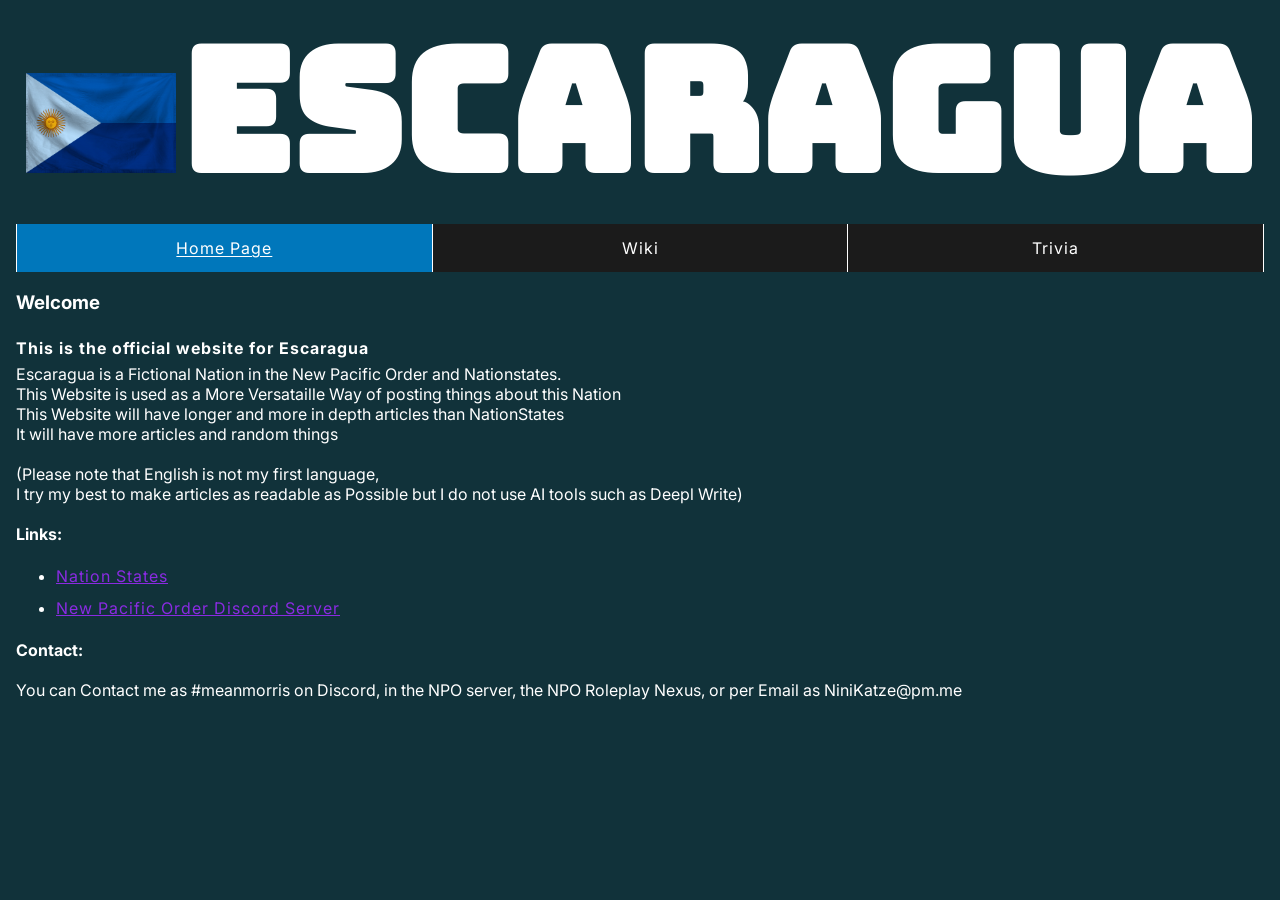
<file: index.html>
<!doctype html>
<html lang="en-UK">
  <head>
    <meta charset="utf-8" />
    <meta name="viewport" content="width=device-width" />
    <title>Escaraguan National Web</title>
    <link rel="icon" type="image/x-icon" href="favicon.ico?">

    <link href="styles/main.css" rel="stylesheet" />

    <!-- Google Fonts -->
    <link rel="preconnect" href="https://fonts.googleapis.com">
	<link rel="preconnect" href="https://fonts.gstatic.com" crossorigin>
	<link href="https://fonts.googleapis.com/css2?family=Bungee&family=Inter:ital,opsz,wght@0,14..32,100..900;1,14..32,100..900&display=swap" rel="stylesheet">
  </head>
  <body>

	<div class='parent'>
	  <img class="inline" src="images/00_flag.png" alt="" />
	  <h1 class="inline">Escaragua</h1>
	</div>

    <nav class="site-nav">
        <ul>
            <li aria-current="page"><a href="index.html">Home Page</a></li>
            <li><a href="factbooks.html">Wiki</a></li>
            <li><a href="dispatches.html">Trivia</a></li>
        </ul>
    </nav>

	<main>
            <h3>Welcome</h3>
            <p><b>This is the official website for Escaragua</p></b>
			
			Escaragua is a Fictional Nation in the New Pacific Order and Nationstates. <br>
			This Website is used as a More Versataille Way of posting things about this Nation <br>
			This Website will have longer and more in depth articles than NationStates <br>
			It will have more articles and random things <br>
			<br>
			(Please note that English is not my first language, <br>
			I try my best to make articles as readable as Possible but I do not use AI tools such as Deepl Write) <br>
			<br>
			
			<b>Links:</b>
			<ul>
				<li><a href="https://www.nationstates.net/nation=escaragua">Nation States</a></li>
				<li><a href="https://discord.gg/npo">New Pacific Order Discord Server</a></li>
			</ul>
			
			<b>Contact:</b><br><br>
			You can Contact me as #meanmorris on Discord, in the NPO server, the NPO Roleplay Nexus, or per Email as NiniKatze@pm.me

			</p>
    </main>
  </body>
</html>
</file>
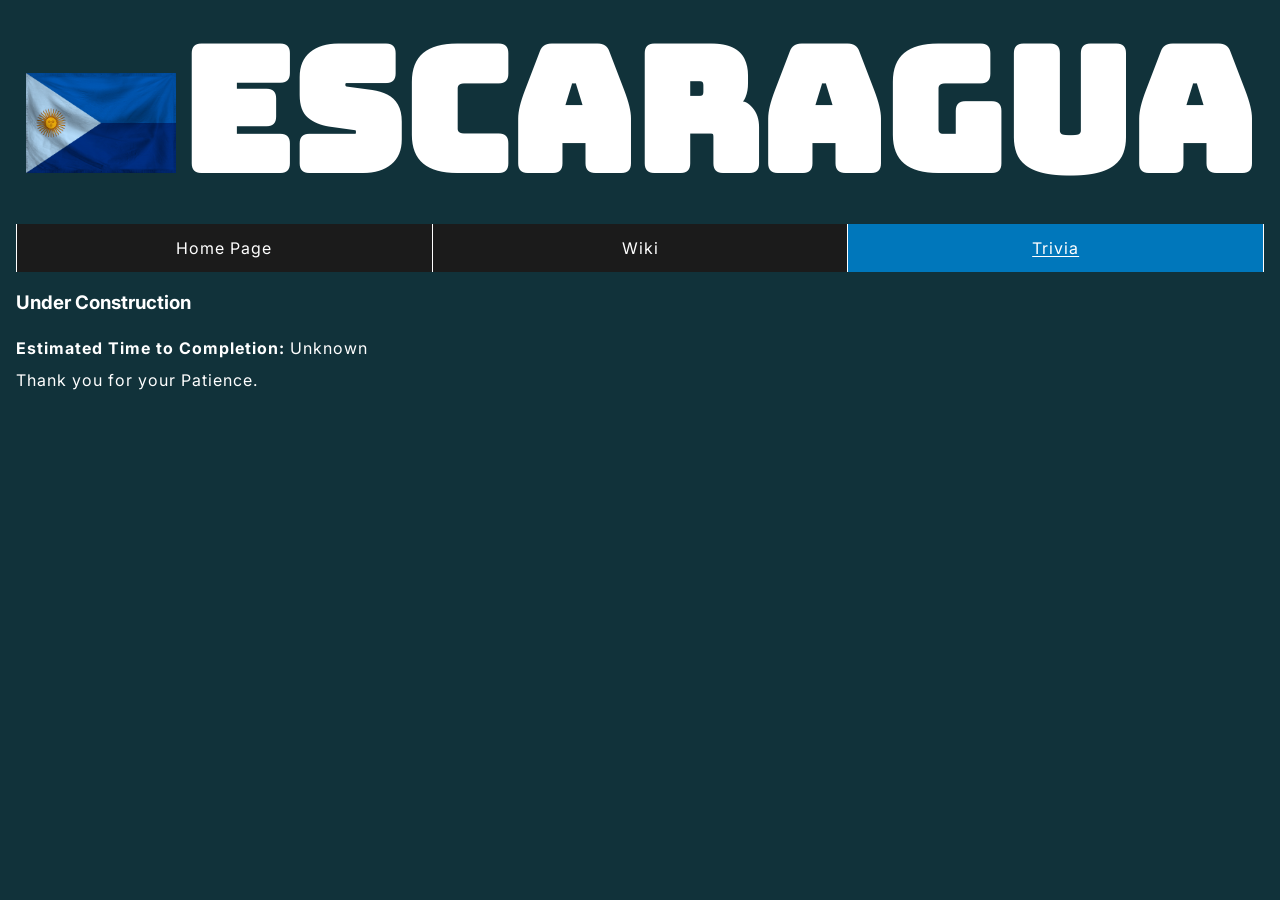
<file: dispatches.html>
<!doctype html>
<html lang="en-UK">
  <head>
    <meta charset="utf-8" />
    <meta name="viewport" content="width=device-width" />
    <title>Escaragua - Trivia</title>
    <link rel="icon" type="image/x-icon" href="favicon.ico?">

    <link href="styles/main.css" rel="stylesheet" />

    <!-- Google Fonts -->
    <link rel="preconnect" href="https://fonts.googleapis.com">
	<link rel="preconnect" href="https://fonts.gstatic.com" crossorigin>
	<link href="https://fonts.googleapis.com/css2?family=Bungee&family=Inter:ital,opsz,wght@0,14..32,100..900;1,14..32,100..900&display=swap" rel="stylesheet">
  </head>
  <body>

	<div class='parent'>
	  <img class="inline" src="images/00_flag.png" alt="My test image" />
	  <h1 class="inline">Escaragua</h1>
	</div>

    <nav class="site-nav">
        <ul>
            <li><a href="index.html">Home Page</a></li>
            <li><a href="factbooks.html">Wiki</a></li>
            <li aria-current="page"><a href="dispatches.html">Trivia</a></li>
        </ul>
    </nav>

	<main>
            <h3>Under Construction</h3>
            <p><b>Estimated Time to Completion:</b> Unknown<br>
            Thank you for your Patience.</p>
    </main>
  </body>
</html>
</file>
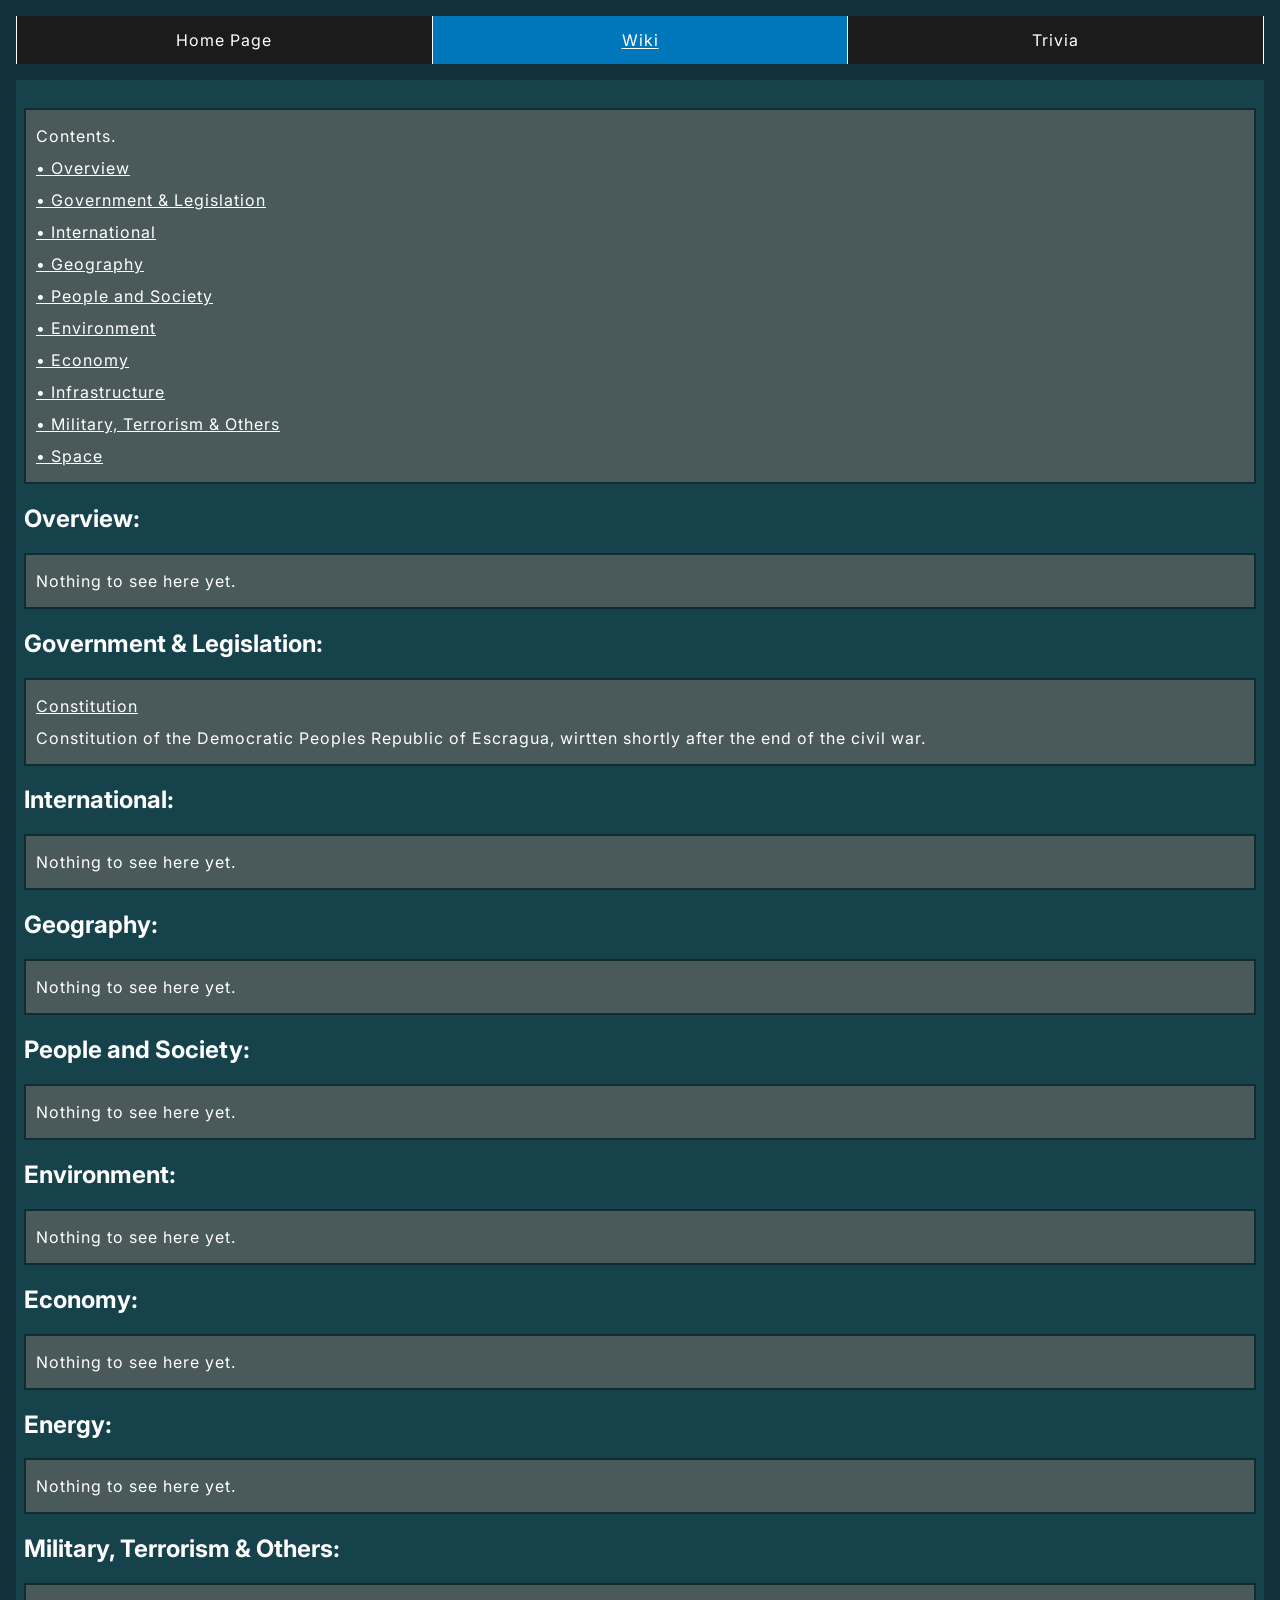
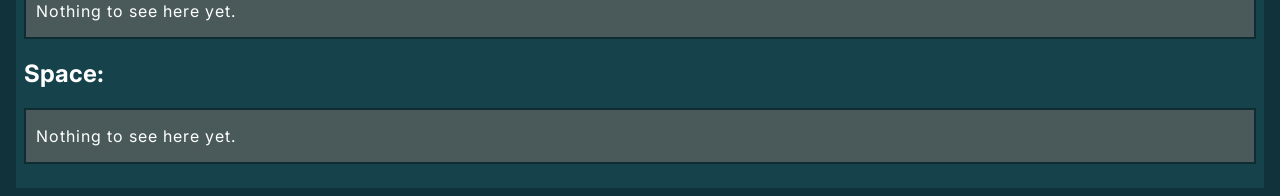
<file: factbooks.html>
<!doctype html>
<html lang="en-UK">
  <head>
    <meta charset="utf-8" />
    <meta name="viewport" content="width=device-width" />
    <title>Escaragua - Wiki</title>
    <link rel="icon" type="image/x-icon" href="favicon.ico?">

    <link href="styles/main.css" rel="stylesheet" />

    <!-- Google Fonts -->
    <link rel="preconnect" href="https://fonts.googleapis.com">
	<link rel="preconnect" href="https://fonts.gstatic.com" crossorigin>
	<link href="https://fonts.googleapis.com/css2?family=Bungee&family=Inter:ital,opsz,wght@0,14..32,100..900;1,14..32,100..900&display=swap" rel="stylesheet">
  </head>
  <body>

    <nav class="site-nav_alt">
        <ul>
            <li><a href="index.html">Home Page</a></li>
            <li aria-current="page"><a href="factbooks.html">Wiki</a></li>
            <li><a href="dispatches.html">Trivia</a></li>
        </ul>
    </nav>

	<main>
            <editions class="object-list">

                <h2></h2><ul>
                    <li><p>Contents.</p>
                        <a href="#Overview"> • Overview</a><br>
                        <a href="#Legislation"> • Government & Legislation</a><br>
                        <a href="#International"> • International</a><br>
                        <a href="#Geography"> • Geography</a><br>
                        <a href="#People"> • People and Society</a><br>
                        <a href="#Environment"> • Environment</a><br>
                        <a href="#Economy"> • Economy</a><br>
                        <a href="#Energy"> • Infrastructure</a><br>
                        <a href="#Military"> • Military, Terrorism & Others</a><br>
                        <a href="#Space"> • Space</a><br>
                    </li>
                </ul>

                <h2 id="Overview">Overview:</h2><ul>
                    <li><p>Nothing to see here yet.</p></li>
                </ul>

                <h2 id="Legislation">Government & Legislation:</h2><ul>
                    <li><a href="Factbooks/00_Constitution.html">Constitution</a><p>Constitution of the Democratic Peoples Republic of Escragua, wirtten shortly after the end of the civil war.</p></li>
                </ul>

                <h2 id="International">International:</h2><ul>
                    <li><p>Nothing to see here yet.</p></li>
                </ul>

                <h2 id="Geography">Geography:</h2><ul>
                    <li><p>Nothing to see here yet.</p></li>
                </ul>

                <h2 id="People">People and Society:</h2><ul>
                    <li><p>Nothing to see here yet.</p></li>
                </ul>

                <h2 id="Environment">Environment:</h2><ul>
                    <li><p>Nothing to see here yet.</p></li>
                </ul>

                <h2 id="Economy">Economy:</h2><ul>
                    <li><p>Nothing to see here yet.</p></li>
                </ul>

                <h2 id="Infrastructure">Energy:</h2><ul>
                    <li><p>Nothing to see here yet.</p></li>
                </ul>

                <h2 id="Military">Military, Terrorism & Others:</h2><ul>
                    <li><p>Nothing to see here yet.</p></li>
                </ul>

                <h2 id="Space">Space:</h2><ul>
                    <li><p>Nothing to see here yet.</p></li>
                </ul>
            </editions>
    </main>
  </body>
</html>

<!-- -->
</file>
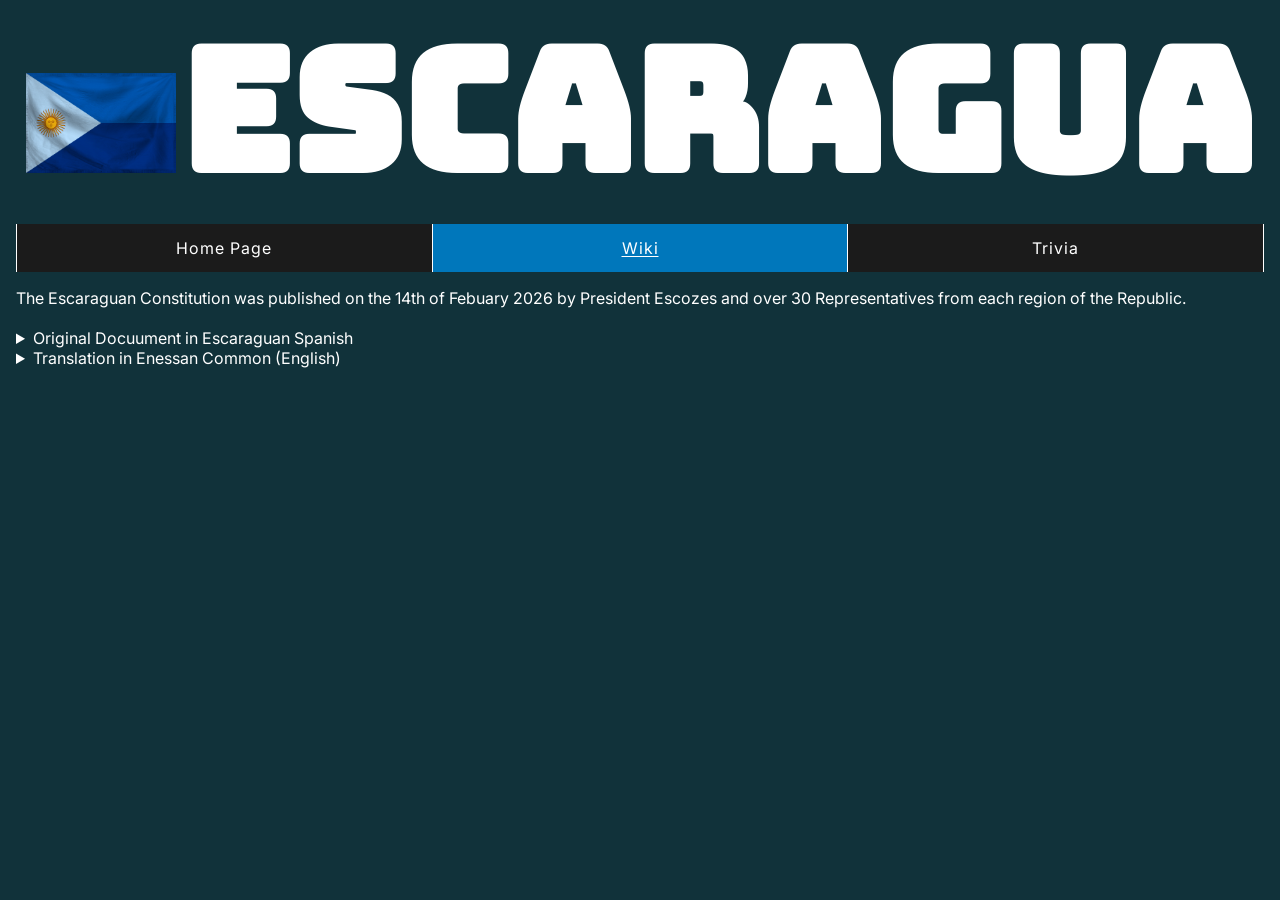
<file: Factbooks/00_Constitution.html>
<!doctype html>
<html lang="en-UK">
  <head>
    <meta charset="utf-8" />
    <meta name="viewport" content="width=device-width" />
    <title>Escaragua - Constitution</title>
    <link rel="icon" type="image/x-icon" href="../favicon.ico?">

    <link href="../styles/main.css" rel="stylesheet" />

    <!-- Google Fonts -->
    <link rel="preconnect" href="https://fonts.googleapis.com">
	<link rel="preconnect" href="https://fonts.gstatic.com" crossorigin>
	<link href="https://fonts.googleapis.com/css2?family=Bungee&family=Inter:ital,opsz,wght@0,14..32,100..900;1,14..32,100..900&display=swap" rel="stylesheet">
  </head>
  <body>

	<div class='parent'>
	  <img class="inline" src="../images/00_flag.png" alt="" />
	  <h1 class="inline">Escaragua</h1>
	</div>

    <nav class="site-nav">
        <ul>
            <li><a href="../index.html">Home Page</a></li>
            <li aria-current="page"><a href="../factbooks.html">Wiki</a></li>
            <li><a href="../dispatches.html">Trivia</a></li>
        </ul>
    </nav>

	<main class="main">
		The Escaraguan Constitution was published on the 14th of Febuary 2026 by President Escozes and over 30 Representatives from each region of the Republic.<br><br>

		<details>
		    <summary>Original Docuument in Escaraguan Spanish</summary>
		    Preambulo,<br><br>
		    
			Por los pueblos que han resistido al colonizador del norte<br>
			Por la resistencia que ha expulsado al opresor del oeste<br>
			Por todos los inocentes que han muerto y sufrido bajo la dictadura de Martin<br>
			Por los héroes que han peleado para liberarse de Martin<br>
			Y por los soldados que han muerto y están peleando contra los fascistas al sur.<br><br>

			Los representantes del pueblo de Escaragua, elegidos democráticamente después de la revolución, estamos aquí para escribir la constitución,<br>
			para que las leyes puedan ser adaptadas por ella. Este documento se ha escrito con representantes de las provincias de Capital, de Pampas,<br>
			de la Unión de islas del Sur, de Calania, de Provincias Unidas del Sur, de Pachangita y de Costa Cristalina, y así incluye todo el pueblo de Escaragua.<br><br>

			De los derechos fundamentales,<br><br>

			Artículo 1,<br>
			La dignidad es inalienable, todos los humanos, bajo el derecho de Escaragua, sean ciudadanos, inmigrantes o no, vivan en Escaragua, tienen el derecho inalienable a la dignidad. Humana.<br><br>

			Artículo 2,<br>
			Todos los Escaraguanos y Extranjeros son iguales ante la ley, toda discriminación por cualquier motivo, incluyendo por sexo, color de piel o nacionalidad, se declara un crimen y es penable.<br><br>

			Artículo 3,<br>
			La ejecución, incluyendo la pena de muerte, por cualquier motivo, se declara ilegal y penable.<br><br>

			Artículo 4,<br>
			Nadie será condenado sin proceso judicial antes de un juez y un tribunal.<br><br>

			Artículo 5,<br>
			Todo ciudadano y inmigrante tiene el derecho a formar protestas sin tener que avisarle al Estado, el Estado no tiene derecho a dispersar protestas.<br><br>

			Artículo 6,<br>
			Toda persona podra entrar, salir y quedarse en el territorio nacional como quiera.<br><br>

			Artículo 7,<br>
			Toda persona tiene el derecho al asilo siempre que respeten las leyes nacionales.<br><br>

			Artículo 8,<br>
			Toda persona puede expresar sus pensamientos y opiniones libremente sin censura.<br><br>

			Artículo 9,<br>
			Toda persona puede libremente seguir la religion que ciera, el estado no dara beneficios a ninguna organisacion de religion.<br><br>

			Artículo 10,<br>
			Toda persona tiene derecho a dirigir peticiones a las autoridades y si lluega a almenos 3% signaturas de la poblacion total las autoridades tendran que atenderla.<br><br>

			Artículo 11,<br>
			Se declara penable todo acto que le prohiba a un cuidadano de participar en la vida politica de la nacion.<br><br>

			Artículo 12,<br>
			la familia no esta dentro de la juriscion del estado.<br><br>

			Artículo 13,<br>
			Se declara legal la resistencia al estado en cualquier manera, las revoluciones tambien se declaran legal.<br><br>

			la republica existe por el pueblo y no el pueblo por la republica.<br><br>

			Del sistema de gobierno, el territorio y la nación,<br><br>

			Artículo 14,<br>
			La República de Escaragua adopta un sistema federal democrático de gobierno.<br><br>

			Artículo 15,<br>
			El territorio de la República se define por la isla de Escaragua, la isla de Pachanga («Pachangita») y la unión de las islas del sur.<br><br>

			Los territorios se consideran parte de la República, si tiene control de ellos o no.<br><br>

			Artículo 16,<br>
			La bandera de la República será la de la Primera República de Escaragua, con los colores originales (Azul y Blanco), se reemplazará el emblema con una paloma de la paz.<br><br>

			Artículo 17,<br>
			El idioma oficial será el español escaraguano.<br><br>

			Artículo 18,<br>
			La Republica no pelearara una guerra de agresion, aspirara la paz international.<br><br>

			Del Trabajo y de la Propiedad,<br><br>

			Artículo 19,<br>
			Toda persona tiene derecho a elegir libremente que proffesion quiere laburar, si no encuentran possibilidades de trabajo es la responsibilidad del estado de conseguir un trabajo apropiado.<br><br>

			Artículo 20,<br>
			Cada trabajo tendra el mismo salario, no se despresiara ningun laburo.<br><br>

			Artículo 21,<br>
			Toda Persona pagara impuestos al estado que se usaran para mejorar la vida de todo cudiadano y para defender la nacion.<br><br>

			Artículo 22,<br>
			Todo trabajo tendra derecho a dos meses de descanso por año, cada trabajador tendra la libertad de allocar este tiempo como quiera.<br><br>

			Artículo 23,<br>
			El salario se le paga al cuidadano si tiene trabajo o no<br><br>

			Artículo 24,<br>
			Todo trabajador tiene el derecho al paro<br><br>

			Artículo 25,<br>
			La moneda sera el Peso Escaraguano, que se intercambia por un Dollar Norkeliano<br><br>

			Artículo 26,<br>
			No se permite tener propiedad, incluyendo el dinero con un valor major de 10.000.000 Pesos. Todo excesso de este limite sera pagado al estado como impuesto.<br><br>

			Artículo 27,<br>
			No se permite vender y comprar la tierra, la tierra le pertenece a todos.<br><br>

			De les poderes Legislativos, Executivos y Jurisciales,<br><br>

			Artículo 28,<br>
			Los organos de poder se definen por la Asemblea Nacional como Legislativa, La Presidencia como Executiva y la Corte Suprema como Juriscial.<br><br>

			Artículo 29,<br>
			La Asemblea Nacional sera compuesta por 250 Representantes elegidos Democraticamente.<br>
			Todo Cuidadano podra elegir dos candidados para la Asamblea y los 250 candidados mas votados entraran en la Asemblea<br><br>

			Artículo 30,<br>
			La presidencia tambien sera eligida Democraticamente, cuidadanos Eligiran un candidato que les guste y el canditato con la majoria de votos sera el Poder Executivo.<br><br>

			Artículo 31,<br>
			La Corte suprema sera eligida por el Poder Executivo<br><br>

			Artículo 32,<br>
			Todo cuidadano puede Solicitar un voto para quitar un representativo de cualquier poder y si lluega a 2/3 de majoria tendra que salir de Oficio<br><br>

			Artículo 33,<br>
			Representativos laburendo en la legislativa podran sugerir leyes y Reformes que se votaran y si 2/3 de la asamblea vote que pasen se pasa la proposicion a revisarse revisa por la corte suprema, si la corte suprema vota 1/2 que pase se pasa al presidente cual podra firmar o vetar lo.<br><br>

			De los derechos del Sexo,

			Artículo 34,<br>
			Todos los derechos applican a todos los sexos, no se pagara mas a ningun sexo.<br><br>

			Artículo 35,<br>
			Toda persona se puede identificar como cualquier sexo que quiera.<br><br>

			De la separacion,<br><br>

			Regiones podran votar para salir de la republica y si 2/3 de los cuidadanos votan que pase, se separa de la republica y forma un estado independiente.<br><br>

			De esta constitucion,<br><br>

			La assemblea puede votar para cambiar la constitucion, el presidente no podra Vetar lo y la corte suprema no tiene influyencia sobre la propuesta, el pueblo tendra que votar tambien.<br><br>

			Esta constitucion inevitablemente va a ponerse vieja, se supone que se cambie siempre.<br><br>
		</details>
		<details>
		    <summary>Translation in Enessan Common (English)</summary>
			Preamble,<br><br>

			For the peoples who have resisted the colonizer from the north<br>
			For the resistance that has expelled the oppressor from the west<br>
			For all the innocent people who have died and suffered under Martin's dictatorship<br>
			For the heroes who have fought to free themselves from Martin<br>
			And for the soldiers who have died and are fighting against the fascists in the south.<br><br>

			We, the representatives of the people of Escaragua, democratically elected after the revolution, are here to write the constitution,<br>
			so that laws may be adapted by it. This document has been written with representatives from the provinces of Capital, Pampas,<br>
			the Union of Southern Islands, Calania, the United Provinces of the South, Pachangita, and Costa Cristalina, thus including all the people of Escaragua.<br><br>

			On Fundamental rights,<br><br>

			Article 1,<br>
			Dignity is inalienable. All humans, under the law of Escaragua, whether citizens, immigrants, or not, living in Escaragua, have the inalienable right to dignity. Human dignity.<br><br>

			Article 2,<br>
			All Escaraguanos and foreigners are equal before the law. Any discrimination on any grounds, including sex, skin color, or nationality, is declared a crime and is punishable.<br><br>

			Article 3,<br>
			Execution, including the death penalty, for any reason, is declared illegal and punishable.<br><br>

			Article 4,<br>
			No one shall be convicted without a trial before a judge and a court.<br><br>

			Article 5,<br>
			All citizens and immigrants have the right to form protests without having to notify the State, and the State does not have the right to disperse protests.<br><br>

			Article 6,<br>
			All persons may enter, leave, and remain in the national territory as they wish.<br><br>

			Article 7,<br>
			All persons have the right to asylum provided they respect national laws.<br><br>

			Article 8,<br>
			All persons may freely express their thoughts and opinions without censorship.<br><br>

			Article 9,<br>
			All persons may freely follow the religion of their choice. The State shall not grant benefits to any religious organization.<br><br>

			Article 10,<br>
			Everyone has the right to petition the authorities, and if at least 3% of the total population signs the petition, the authorities must respond.<br><br>

			Article 11,<br>
			Any act that prohibits a citizen from participating in the political life of the nation is declared punishable.<br><br>

			Article 12,<br>
			The family is not within the jurisdiction of the state.<br><br>

			Article 13,<br>
			Resistance to the state in any form is declared legal, and revolutions are also declared legal.<br><br>

			The republic exists for the people, and not the people for the republic.<br><br>

			On the system of government, the territory, and the nation,<br><br>

			Article 14,<br>
			The Republic of Escaragua adopts a federal democratic system of government.<br><br>

			Article 15,<br>
			The territory of the Republic is defined by the island of Escaragua, the island of Pachanga (“Pachangita”) and the union of the southern islands.<br><br>

			The territories are considered part of the Republic, whether or not it has control over them.<br><br>

			Article 16,<br>
			The flag of the Republic shall be that of the First Republic of Escaragua, with the original colors (blue and white), replacing the emblem with a dove of peace.<br><br>

			Article 17,<br>
			The official language shall be Escaraguan Spanish.<br><br>

			Article 18,<br>
			The Republic shall not wage a war of aggression and shall aspire to international peace.<br><br>

			On Labor and Property,<br><br>

			Article 19,<br>
			Every person has the right to freely choose their profession. If they cannot find work, it is the responsibility of the state to find them suitable employment.<br><br>

			Article 20,<br>
			Every job shall have the same salary; no work shall be looked down upon.<br><br>

			Article 21,<br>
			Every person shall pay taxes to the state, which shall be used to improve the lives of all citizens and to defend the nation.<br><br>

			Article 22,<br>
			Every job shall be entitled to two months of rest per year, and every worker shall be free to allocate this time as they wish.<br><br>

			Article 23,<br>
			Salaries shall be paid to citizens whether they have work or not.<br><br>

			Article 24,<br>
			All workers shall have the right to strike.<br><br>

			Article 25,<br>
			The currency shall be the Escaraguano Peso, which is exchanged for one Norkelian Dollar.<br><br>

			Article 26,<br>
			It is not permitted to own property, including money, with a value greater than 10,000,000 Pesos. Any amount exceeding this limit shall be paid to the state as tax.<br><br>

			Article 27,<br>
			The sale and purchase of land is not permitted; land belongs to everyone.<br><br>

			On the Legislative, Executive, and Judicial Powers,<br><br>

			Article 28,<br>
			The organs of power are defined by the National Assembly as Legislative, the Presidency as Executive, and the Supreme Court as Judicial.<br><br>

			Article 29,<br>
			The National Assembly shall be composed of 250 democratically elected Representatives.
			Every citizen may elect two candidates for the Assembly, and the 250 candidates with the most votes shall enter the Assembly.<br><br>

			Article 30,<br>
			The presidency shall also be democratically elected. Citizens shall elect a candidate they like, and the candidate with the majority of votes shall be the executive branch.<br><br>

			Article 31,<br>
			The Supreme Court shall be elected by the executive branch.<br><br>

			Article 32,<br>
			Every citizen may request a vote to remove a representative from any branch of government, and if a two-thirds majority is reached, that representative shall be removed from office.<br><br>

			Article 33,<br>
			Representatives working in the legislature may suggest laws and reforms that will be voted on, and if two-thirds of the assembly votes to pass them, the proposal will be reviewed by the Supreme Court. If the Supreme Court votes by a majority to pass it, it will be sent to the president, who may sign or veto it.<br><br>

			On the rights of the sexes,<br><br>

			Article 34,<br>
			All rights apply to all genders; no gender shall be paid more than another.<br><br>

			Article 35,<br>
			Every person may identify as any gender they wish.<br><br>

			On secession,<br><br>

			Regions may vote to leave the republic, and if two-thirds of the citizens vote in favor, they shall secede from the republic and form an independent state.<br><br>

			Regarding this constitution,<br><br>

			The assembly may vote to change the constitution. The president may not veto it, and the supreme court has no influence over the proposal. The people must also vote.<br><br>

			This constitution will inevitably become outdated. It is meant to be changed constantly.<br>
		</details>
    </main>
  </body>
</html>
</file>
<file: styles/main.css>
html {
  scroll-behavior: smooth;
}

body {
  font-family: "Inter", "Arial", system-ui;
  color: white;
  background-color: #11323a;

  min-width: 600;

  margin-top: 0px;
  margin-right: auto;
  margin-left: auto;

  padding-top: 0rem;
  padding-left: 1rem;
  padding-right: 1rem;
  padding-bottom: 0;
}

h1 {
  font-family: "Bungee", sans-serif;
  font-size: 170px;
  text-align: center;
  margin: 0px;
}

p,
li {
  font-size: 16px;
  line-height: 2;
  letter-spacing: 1px;
  margin: 0px;
}

img {
  display: block;
  margin: 0px;
  max-width: 12%;
}

a {
    color: blueviolet;
}

pre {
    padding: 0px;
    margin: 0px;
}

.parent {
  padding: 0px;
  margin: 0px;
  text-align: center;
}


.inline {
  display: inline-block;
  padding: 0px;
  margin: 0px;
}

.slogan {
  font-size: 30px;
  text-align: center;
  margin: 0px;
}

.site-nav {
    background-color: #333;
    color: white;

    padding-top: 0rem;
    padding-right: 0rem;
    padding-left: 0rem;
    margin: 0rem 0;

}

.site-nav_alt {
    background-color: transparent;
    color: white;

    padding-top: 1rem;
    padding-bottom: 1rem;
    padding-right: 0rem;
    padding-left: 0rem;
    margin: 0rem 0;

}

.site-nav ul {
    background-color: transparent;
    list-style-type: none;
    display: flex;
    padding: 0;
    margin: 0;
    margin-top: 0rem;
    margin-bottom: 0rem;
}

.site-nav_alt ul {
    background-color: transparent;
    list-style-type: none;
    display: flex;
    padding: 0;
    margin: 0;
    margin-top: 0rem;
    margin-bottom: 0rem;
}

.site-nav li {
    background-color: #1b1b1b;
    flex: 1;
    max-width: auto;
    border-right: 1px solid white;
}

.site-nav_alt li {
    background-color: #1b1b1b;
    flex: 1;
    max-width: auto;
    border-right: 1px solid white;
}

.site-nav li:first-child {
    border-left: 1px solid white;
}

.site-nav_alt li:first-child {
    border-left: 1px solid white;
}

.site-nav a {
    color: white;
    text-decoration: none;
    text-align: center;

    display: block;
    padding: 0.5rem 1rem;
}

.site-nav_alt a {
    color: white;
    text-decoration: none;
    text-align: center;

    display: block;
    padding: 0.5rem 1rem;
}

.site-nav [aria-current] a {
    background: #07b;
    text-decoration: underline;
    text-decoration-thickness: 1px;
    text-underline-offset: 0.15em;
}

.site-nav_alt [aria-current] a {
    background: #07b;
    text-decoration: underline;
    text-decoration-thickness: 1px;
    text-underline-offset: 0.15em;
}

.object-list {
    background-color: #16424c;
    display: block;
    padding: 0.5rem;
    margin-bottom: 0rem;
}

.object-list ul {
    background-color: grey;
    list-style-type: none;
    padding: 0;
    
    border: 2px solid #0f2c32;
}

.object-list ul li {
    padding: 10px;
}

.object-list ul li:nth-child(odd) {
    background-color: #4a5a5a;
}

.object-list ul li:nth-child(even) {
    background-color: #314242;
}

.object-list ul li {
    color: white;
}

.object-list ul li a {
    color: white;
}

.site-footer ul {
    background-color: #333;
    color: white;

    list-style-type: none;
    display: flex;
    justify-content: flex-end;
    gap: 1rem;
    padding: 0.5rem 1rem;
    margin: 0;
}

.site-footer ul li a {
    color: white;
}

.main {
    padding-top: 1rem;
}
</file>
